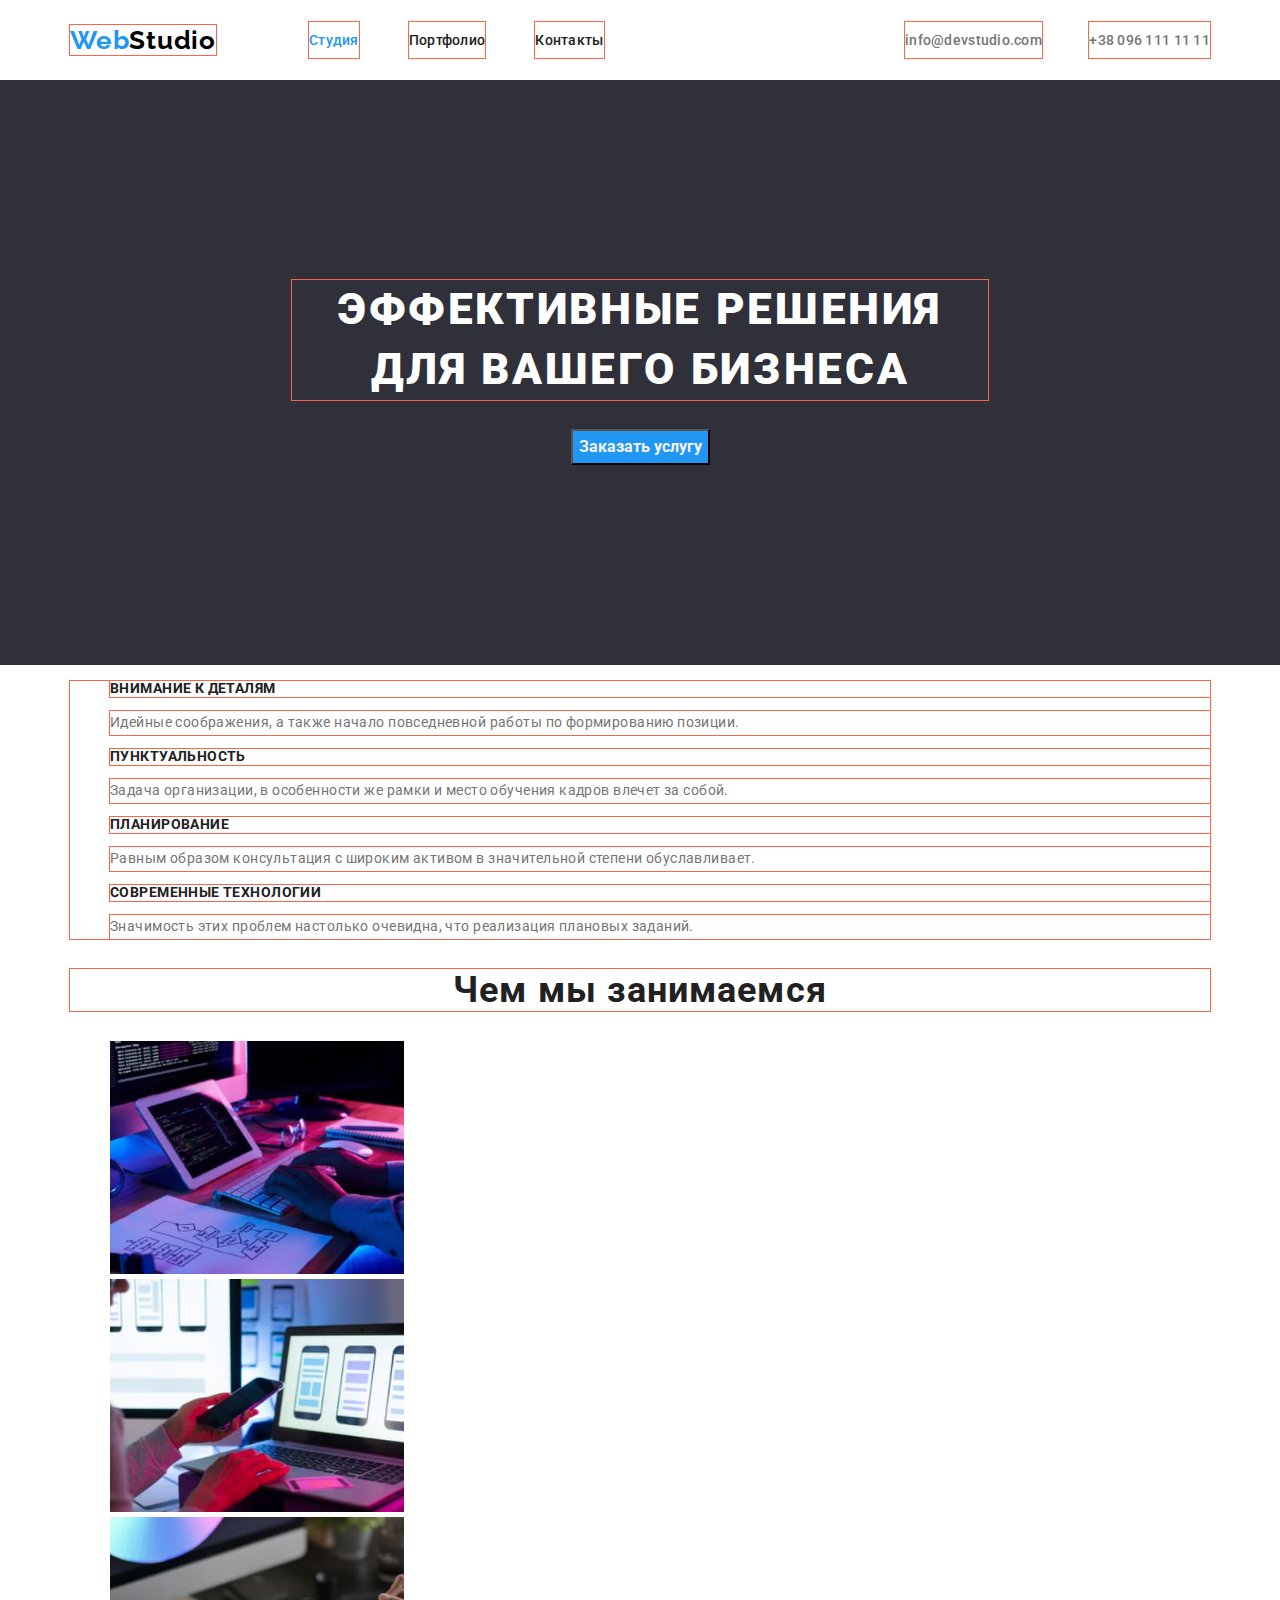
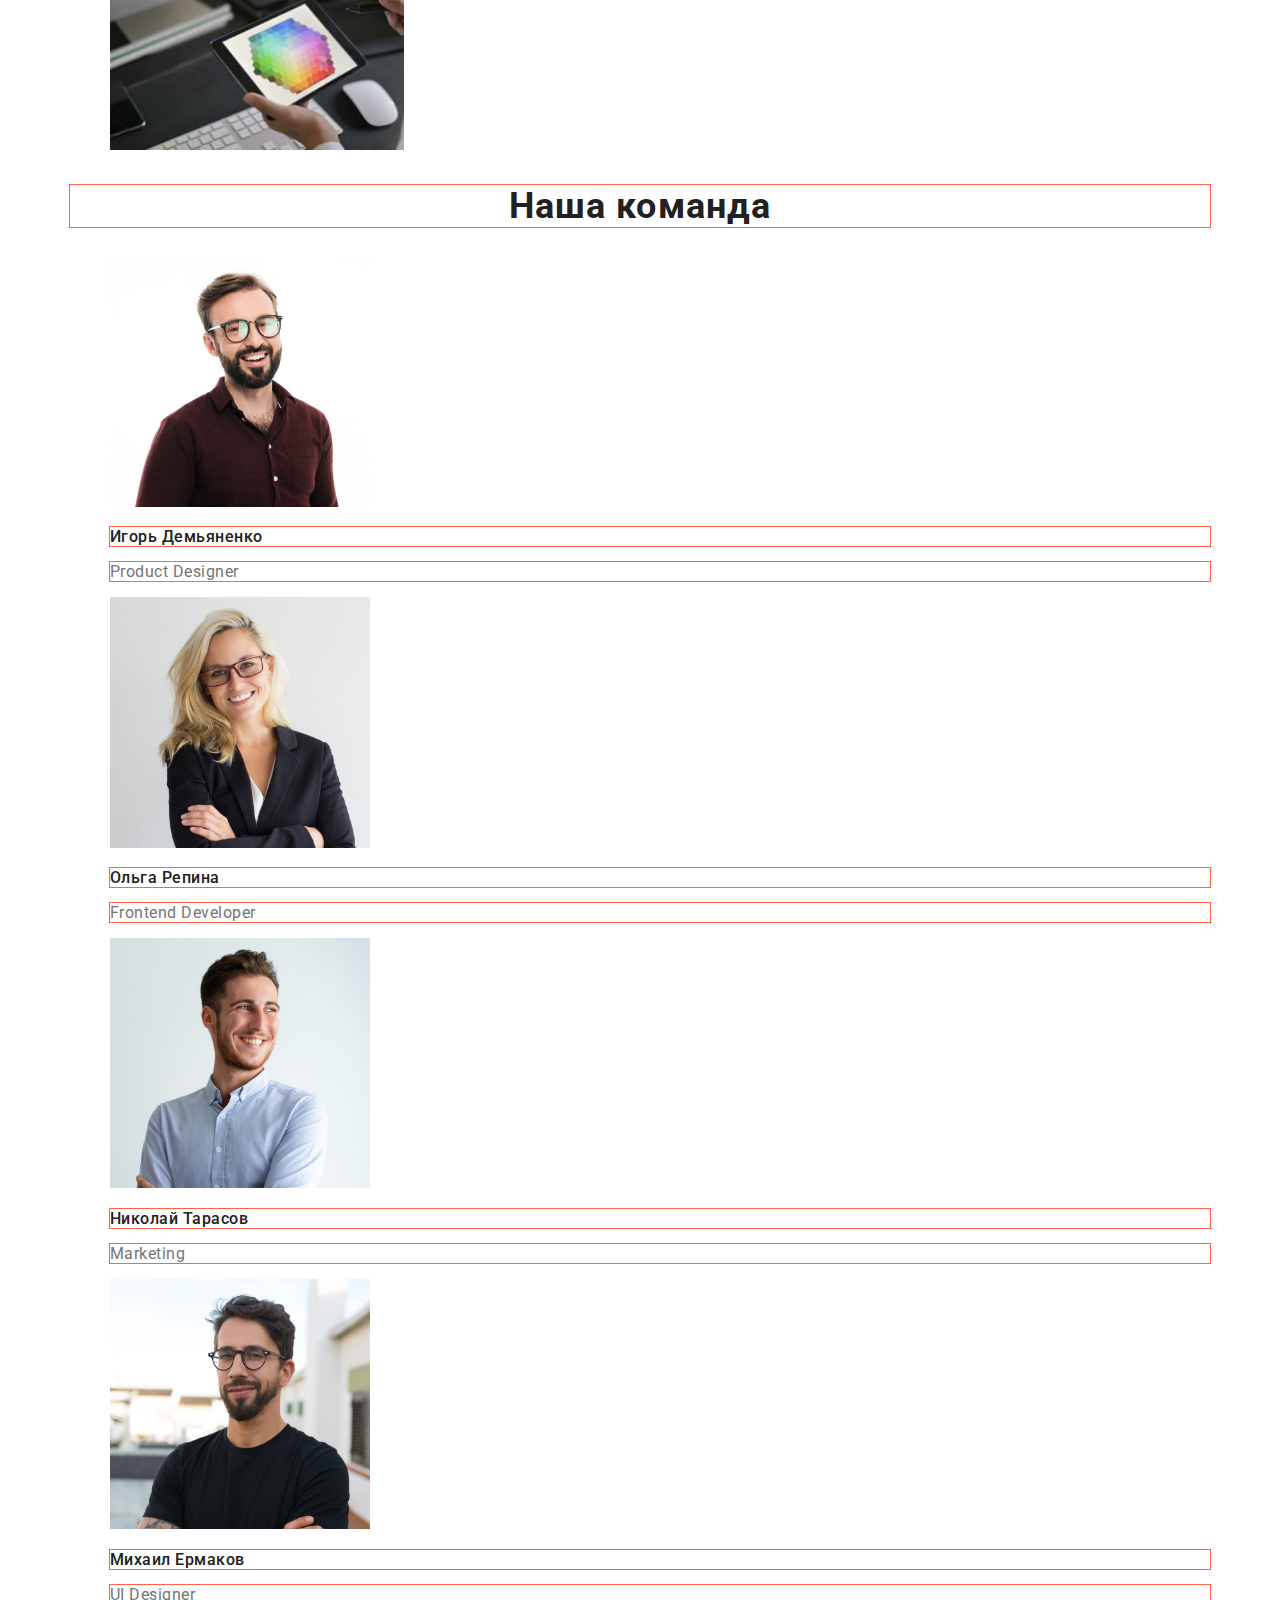
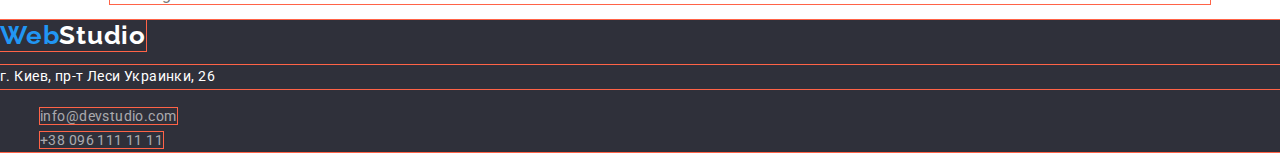
<file: index.html>
<!DOCTYPE html>
<html lang="ru">
<head>
    <meta charset="UTF-8">
    <meta http-equiv="X-UA-Compatible" content="IE=edge">
    <meta name="viewport" content="width=device-width, initial-scale=1.0">
    <title>WebStudio v.2.0</title>
    <link href="https://fonts.googleapis.com/css2?family=Raleway:wght@700&family=Roboto:wght@400;500;700&display=swap"
        rel="stylesheet">
    <link rel="stylesheet" href="https://cdnjs.cloudflare.com/ajax/libs/modern-normalize/1.1.0/modern-normalize.min.css">
    <link rel="stylesheet" href="./css/styles.css" />
</head>
<body>

        <header class="header container">
                <nav class="site-nav">
                    <a href="./index.html" class="logo">Web<span class="logo--accent">Studio</span></a>
    
                    <ul class="site-nav__list">
                        <li class="site-nav__item"><a href="./index.html" class="site-nav__link site-nav__link-current">Студия</a></li>
                        <li class="site-nav__item"><a href="./portfolio.html" class="site-nav__link">Портфолио</a></li>
                        <li class="site-nav__item"><a href="" class="site-nav__link">Контакты</a></li>   
                    </ul>
                </nav>
                <ul class="header-contacts__list">
                    <li class="header-contacts__item"><a href="mailto:info@devstudio.com" class="header-contacts__mail">info@devstudio.com</a></li>
                    <li class="header-contacts__item"><a href="tel:+380961111111" class="header-contacts__tel">+38 096 111 11 11</a>
                    </li>
                </ul>
        </header>

    <main>

        <section class="hero">
            <h1 class="hero__heading">Эффективные решения для вашего бизнеса</h1>
            <button type="button" class="hero__button">Заказать услугу</button>
        </section>

        <div class="container">
            <section class="features">
                <h2 class="features__heading visually-hidden">Особенности</h2>
                <ul class="features-list">
                    <li class="features-list__item">
                        <h3 class="features-list__heading">Внимание к деталям</h3>
                        <p class="features-list__paragraph">Идейные соображения, а также начало повседневной работы по формированию позиции.</p>
                    </li>
                    <li class="features-list__item">
                        <h3 class="features-list__heading">Пунктуальность</h3>
                        <p class="features-list__paragraph">Задача организации, в особенности же рамки и место обучения кадров влечет за собой.</p>
                    </li>
                    <li class="features-list__item">
                        <h3 class="features-list__heading">Планирование</h3>
                        <p class="features-list__paragraph">Равным образом консультация с широким активом в значительной степени обуславливает.</p>
                    </li>
                    <li class="features-list__item">
                        <h3 class="features-list__heading">Современные Технологии</h3>
                        <p class="features-list__paragraph">Значимость этих проблем настолько очевидна, что реализация плановых заданий.</p>
                    </li>
                </ul>
            </section>
        </div>

        <div class="container">
            <section class="works">
                <h2 class="works__heading">Чем мы занимаемся</h2>
                <ul class="works__list">
                    <li class="works__item"><img src="./images/box_1.jpg" class="works__link" alt="В работе" width="294"></li>
                    <li class="works__item"><img src="./images/box_2.jpg" class="works__link" alt="Шарится" width="294"></li>
                    <li class="works__item"><img src="./images/box_3.jpg" class="works__link" alt="Выбирает цвет" width="294"></li>
                </ul>
            </section>
        </div>

        <div class="container">
            <section class="team">
                <h2 class="team__heading">Наша команда</h2>
                <ul class="team-list">
                    <li class="team-list__item">
                        <img src="./images/person1.jpg" class="team-list__link" alt="Игорь Демьяненко" width="260">
                        <h3 class="team-list__heading">Игорь Демьяненко</h3>
                        <p class="team-list__paragraph">Product Designer</p>
                    </li>
                    <li class="team-list__item">
                        <img src="./images/person2.jpg" class="team-list__link" alt="Ольга Репина" width="260">
                        <h3 class="team-list__heading">Ольга Репина</h3>
                        <p class="team-list__paragraph">Frontend Developer</p>
                    </li>
                    <li class="team-list__item">
                        <img src="./images/person3.jpg" class="team-list__link" alt="Николай Тарасов" width="260">
                        <h3 class="team-list__heading">Николай Тарасов</h3>
                        <p class="team-list__paragraph">Marketing</p>
                    </li>
                    <li class="team-list__item">
                        <img src="./images/person4.jpg" class="team-list__link" alt="Михаил Ермаков" width="260">
                        <h3 class="team-list__heading">Михаил Ермаков</h3>
                        <p class="team-list__paragraph">UI Designer</p>
                    </li>
                </ul>
            </section>
        </div>
    </main>

    
    <footer class="footer">
        <a href="index.html" class="footer__logo">Web<span class="footer__logo--accent">Studio</span></a>
        <address class="footer-address">
            <p class="footer-address__address">г. Киев, пр-т Леси Украинки, 26</p>
            <ul class="footer-contacts__list">
                <li class="footer-contacts__item"><a href="mailto:info@devstudio.com"
                        class="footer-contacts__mail">info@devstudio.com</a></li>
                <li class="footer-contacts__item"><a href="tel:+380961111111" class="footer-contacts__tel">+38 096 111 11
                        11</a></li>
            </ul>
        </address>
    </footer>
    

</body>
</html>
</file>
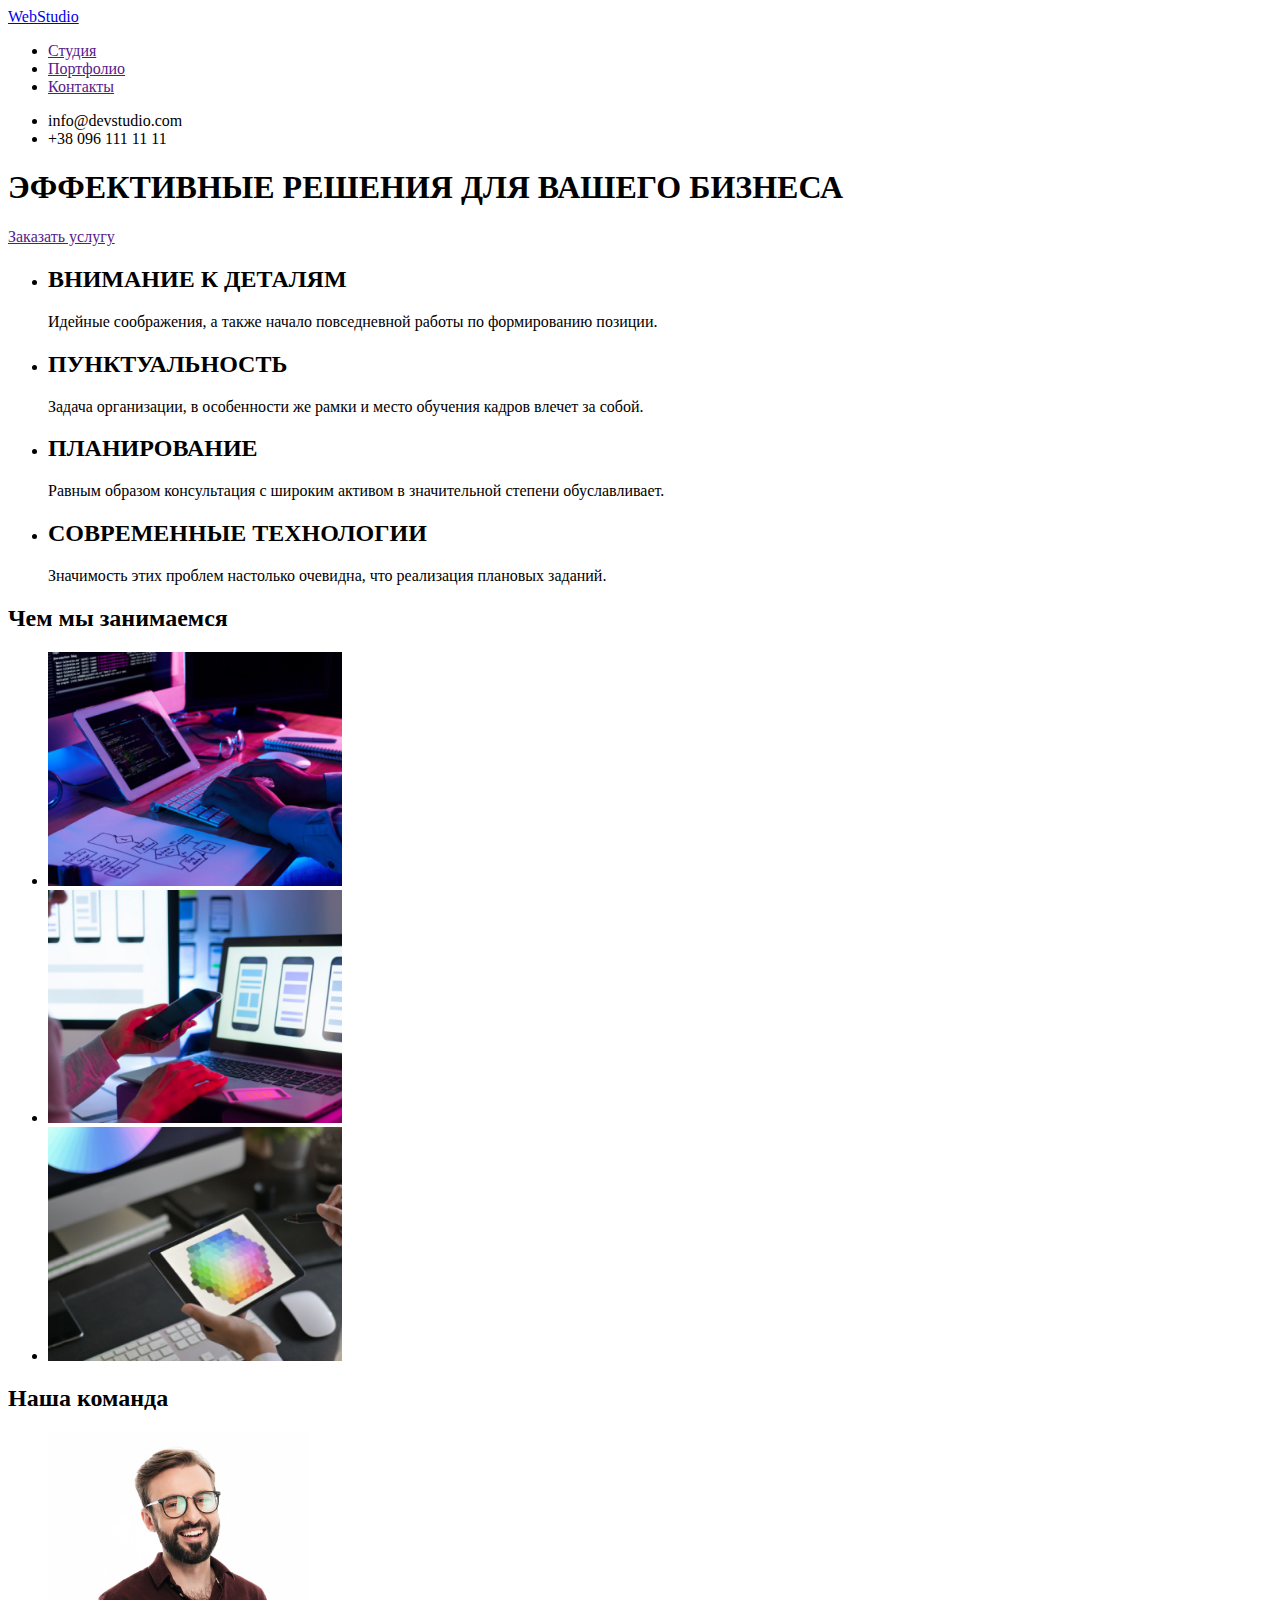
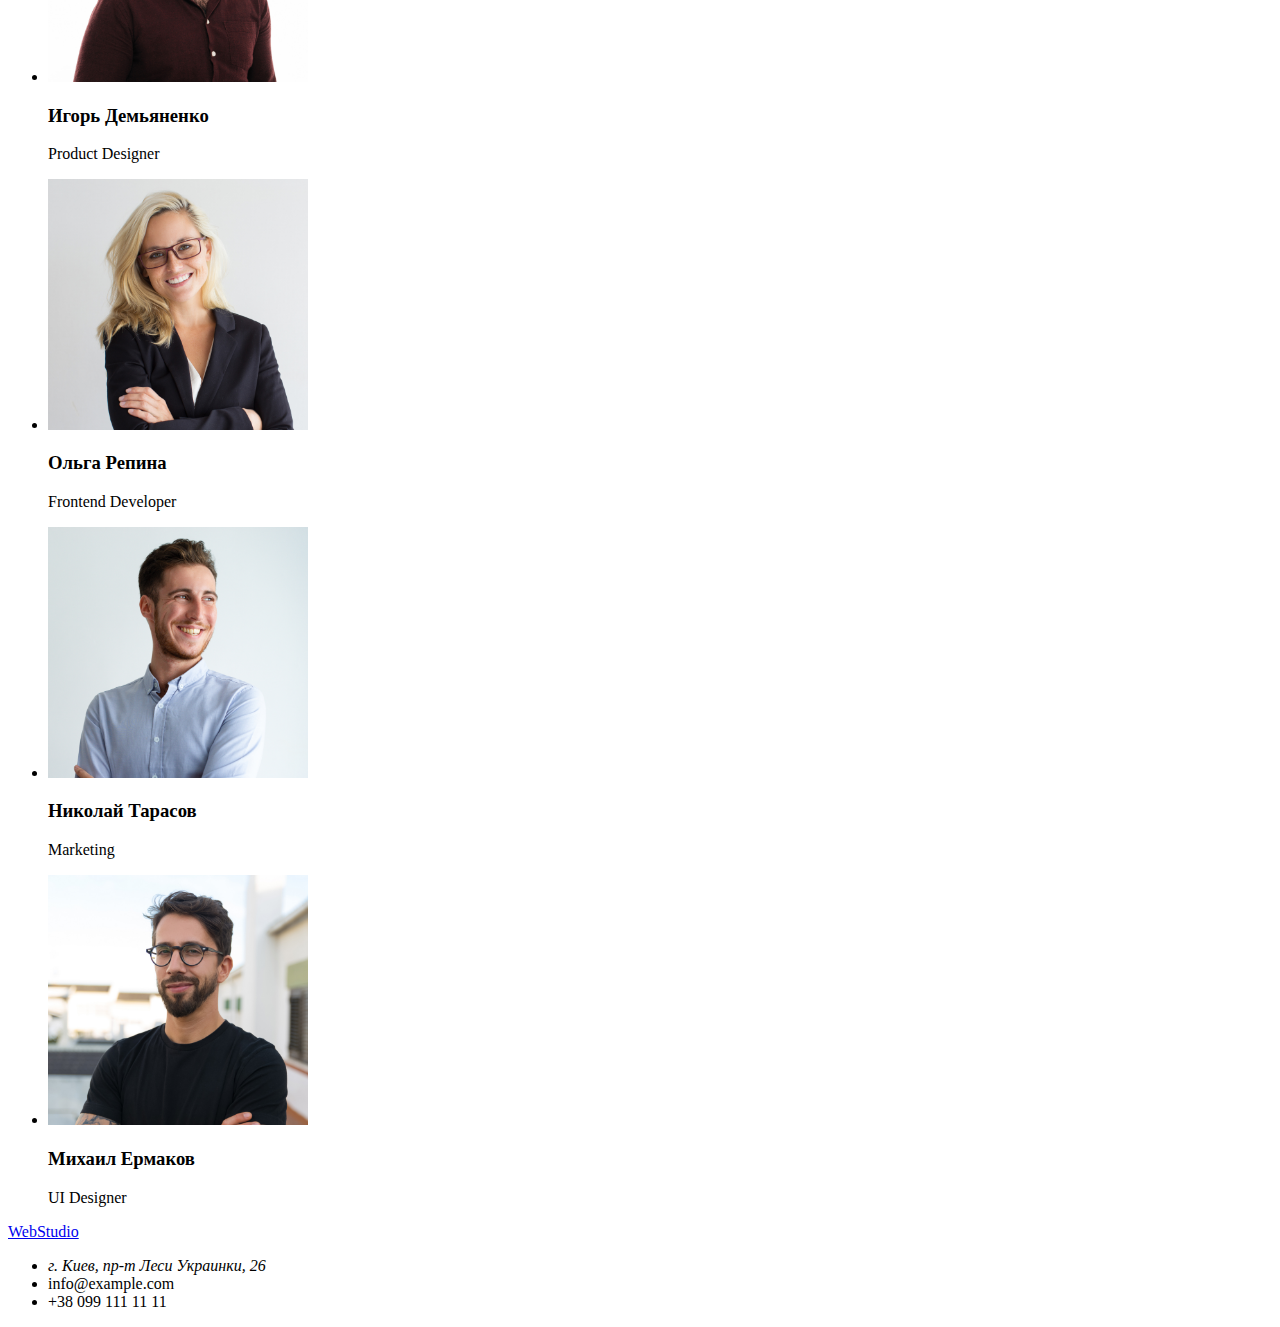
<file: WebStudio-site-layout/index.html>
<!DOCTYPE html>
<html lang="ru">
<head>
    <meta charset="UTF-8">
    <meta http-equiv="X-UA-Compatible" content="IE=edge">
    <meta name="viewport" content="width=device-width, initial-scale=1.0">
    <title>WebStudio v.2.0</title>
</head>
<body>

    <header>
        <nav>
            <a href="index.html">WebStudio</a>   

            <ul>
                <li><a href="">Студия</a></li>
                <li><a href="">Портфолио</a></li>
                <li><a href="">Контакты</a></li>
            </ul>

            <ul>
                <li>info@devstudio.com</li>
                <li>+38 096 111 11 11</li>
            </ul>
        </nav>
    </header>

    <section>
        <h1>ЭФФЕКТИВНЫЕ РЕШЕНИЯ ДЛЯ ВАШЕГО БИЗНЕСА</h1>
        <a href="">Заказать услугу</a>
    </section>

    <section>
       <ul>
        <li>
            <h2>ВНИМАНИЕ К ДЕТАЛЯМ</h2>
            <p>Идейные соображения, а также начало повседневной работы по формированию позиции.</p>
        </li>
        <li>
            <h2>ПУНКТУАЛЬНОСТЬ</h2>
            <p>Задача организации, в особенности же рамки и место обучения кадров влечет за собой.</p>
        </li>
        <li>
            <h2>ПЛАНИРОВАНИЕ</h2>
            <p>Равным образом консультация с широким активом в значительной степени обуславливает.</p>
        </li>
        <li>
            <h2>СОВРЕМЕННЫЕ ТЕХНОЛОГИИ</h2>
            <p>Значимость этих проблем настолько очевидна, что реализация плановых заданий.</p>
        </li>
       </ul>
    </section>

    <section>
        <h2>Чем мы занимаемся</h2>
       <ul>
        <li><a href=""><img src="/WebStudio-site-layout/images/box_1.jpg" alt="В работе" width="294"></a></li>
        <li><a href=""><img src="/WebStudio-site-layout/images/box_2.jpg" alt="Шарится" width="294"></a></li>
        <li><a href=""><img src="/WebStudio-site-layout/images/box_3.jpg" alt="Выбирает цвет" width="294"></a></li>
       </ul>
    </section>

    <section>
        <h2>Наша команда</h2>
        <ul>
            <li>
                <img src="/WebStudio-site-layout/images/person1.jpg" alt="Игорь Демьяненко" width="260">
                    <h3>Игорь Демьяненко</h3>
                    <p>Product Designer</p>
            </li>
            <li>
                <img src="/WebStudio-site-layout/images/person2.jpg" alt="Ольга Репина" width="260">
                <h3>Ольга Репина</h3>
                <p>Frontend Developer</p>
            </li>
            <li>
                <img src="/WebStudio-site-layout/images/person3.jpg" alt="Николай Тарасов" width="260">
                <h3>Николай Тарасов</h3>
                <p>Marketing</p>
            </li>
            <li>
                <img src="/WebStudio-site-layout/images/person4.jpg" alt="Михаил Ермаков" width="260">
                <h3>Михаил Ермаков</h3>
                <p>UI Designer</p>
            </li>
        </ul>
    </section>

    <footer>
        <a href="index.html">WebStudio</a> 
        <ul>
            <li><address>г. Киев, пр-т Леси Украинки, 26</address></li>
            <li>info@example.com</li>
            <li>+38 099 111 11 11</li>
        </ul>
    </footer>

</body>
</html>
</file>
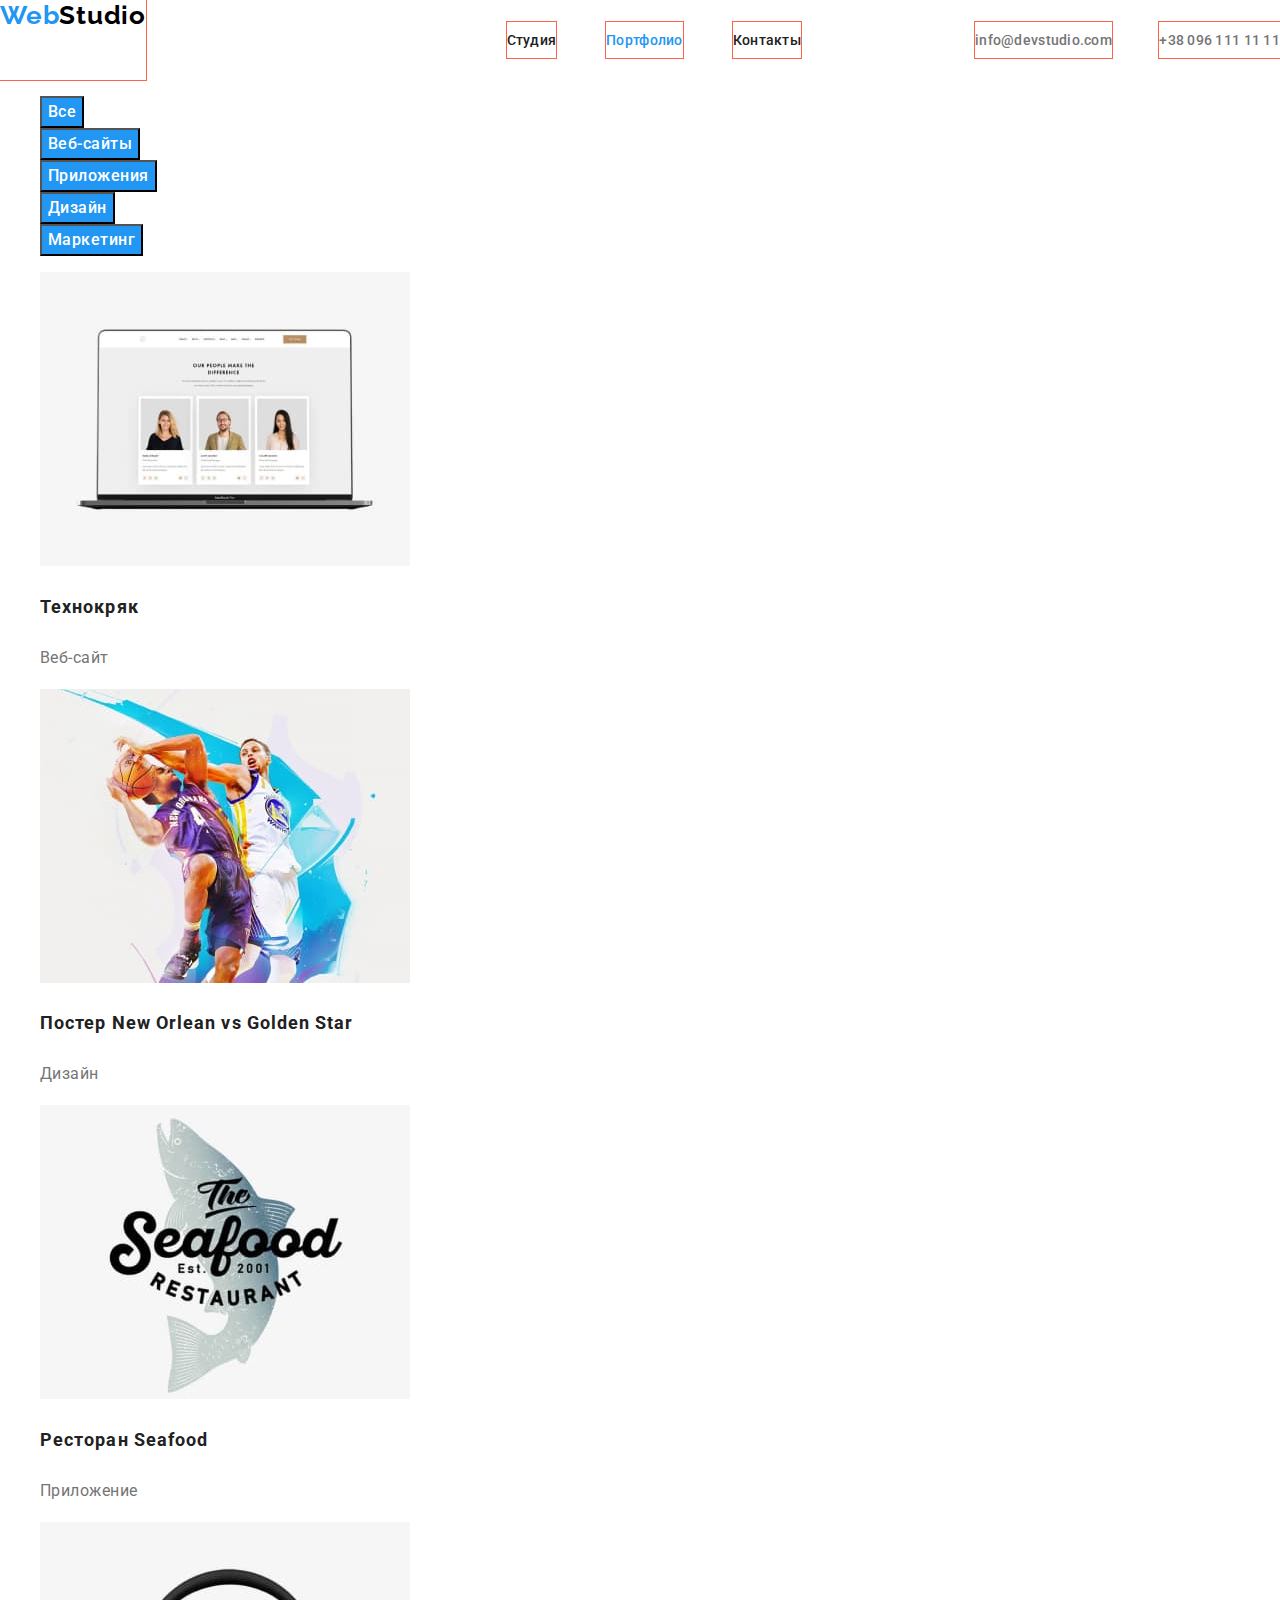
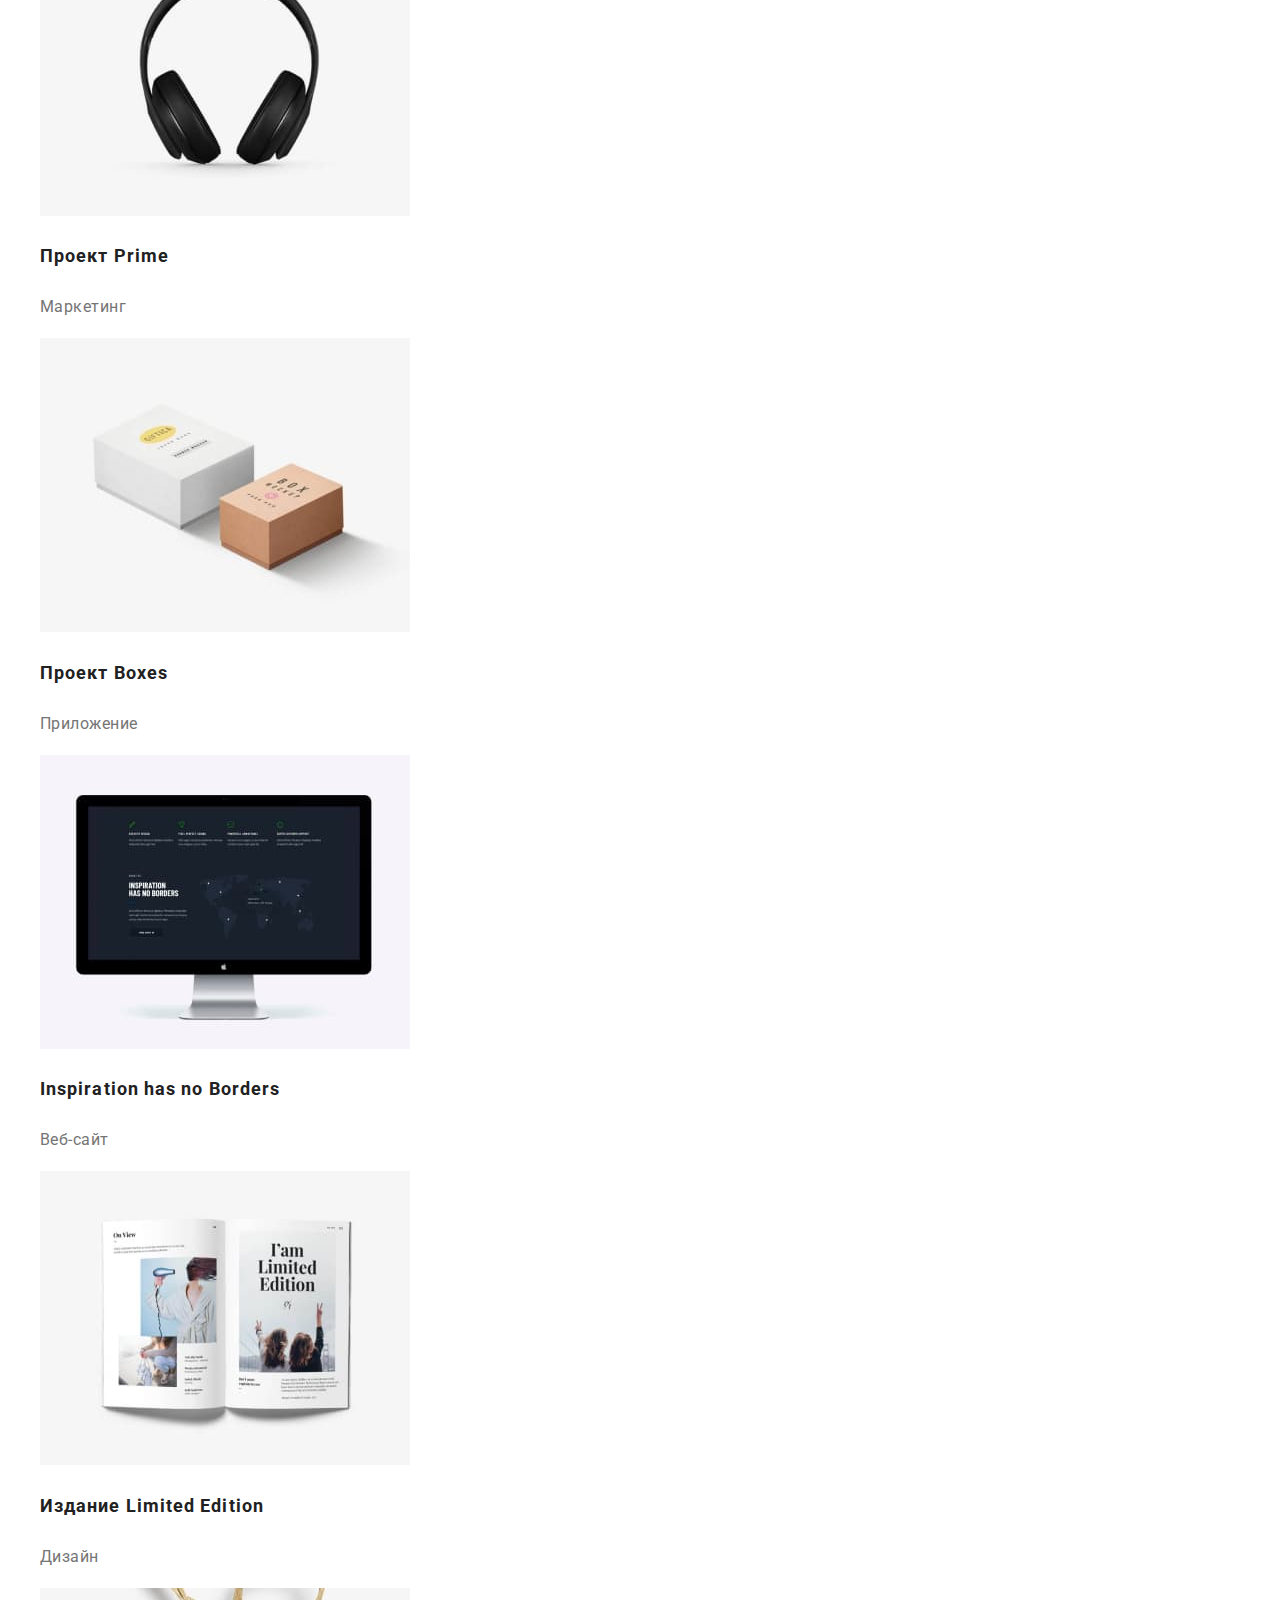
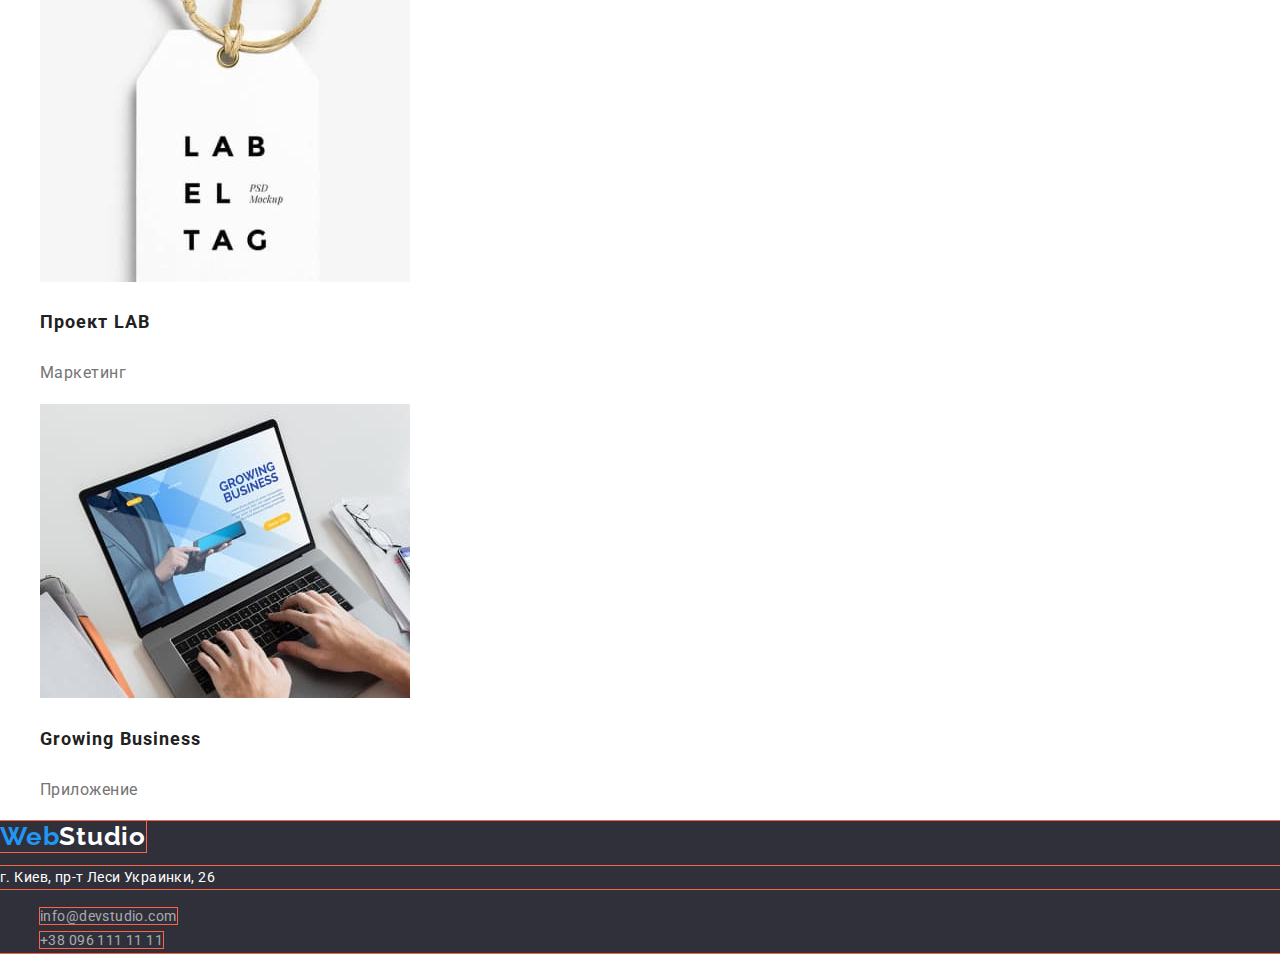
<file: portfolio.html>
<!DOCTYPE html>
<html lang="ru">
<head>
    <meta charset="UTF-8">
    <meta http-equiv="X-UA-Compatible" content="IE=edge">
    <meta name="viewport" content="width=device-width, initial-scale=1.0">
    <title>WebStudio v.2.0</title>
    <link href="https://fonts.googleapis.com/css2?family=Raleway:wght@700&family=Roboto:wght@400;500;700&display=swap"
        rel="stylesheet">
    <link rel="stylesheet" href="https://cdnjs.cloudflare.com/ajax/libs/modern-normalize/1.1.0/modern-normalize.min.css">
    <link rel="stylesheet" href="./css/styles.css">
</head>
<body>
    
    <header class="header">
            <a href="./index.html" class="logo">Web<span class="logo--accent">Studio</span></a>
        <nav class="site-nav">  
            <ul class="site-nav__list">
                <li class="site-nav__item"><a href="./index.html" class="site-nav__link">Студия</a></li>
                <li class="site-nav__item"><a href="./portfolio.html" class="site-nav__link site-nav__link-current">Портфолио</a></li>
                <li class="site-nav__item"><a href="" class="site-nav__link">Контакты</a></li>
            </ul>
        </nav>

            <ul class="header-contacts__list">
                <li class="header-contacts__item"><a href ="mailto:info@devstudio.com" class="header-contacts__mail">info@devstudio.com</a></li>
                <li class="header-contacts__item"><a href="tel:+380961111111" class="header-contacts__tel">+38 096 111 11 11</a></li>
            </ul>
    </header>

    <main>
        <section class="portfolio-buttons">
            <h2 class="portfolio-buttons__heading visually-hidden">Портфолио</h2>
            <ul class="portfolio-buttons__list">
                <li class="portfolio-buttons__item"><button type="button" class="portfolio_button">Все</button></li>
                <li class="portfolio-buttons__item"><button type="button" class="portfolio_button">Веб-сайты</button></li>
                <li class="portfolio-buttons__item"><button type="button" class="portfolio_button">Приложения</button></li>
                <li class="portfolio-buttons__item"><button type="button" class="portfolio_button">Дизайн</button></li>
                <li class="portfolio-buttons__item"><button type="button" class="portfolio_button">Маркетинг</button></li>
            </ul>
        </section>

        <section class="portfolio">
            <ul class="portfolio-list">
                <li class="portfolio-list__item">
                    <img src="./images/portfolio1.jpg" alt="Ноутбук" width="370">
                    <h3 class="portfolio-list__heading">Технокряк</h3>
                    <p class="portfolio-list__paragraph">Веб-сайт</p>
                </li>
                <li class="portfolio-list__item">
                    <img src="./images/portfolio2.jpg" alt="Два игрока баскетболисты" width="370">
                    <h3 class="portfolio-list__heading">Постер New Orlean vs Golden Star</h3>
                    <p class="portfolio-list__paragraph">Дизайн</p>
                </li>
                <li class="portfolio-list__item">
                    <img src="./images/portfolio3.jpg" alt="Логотип ресторана" width="370">
                    <h3 class="portfolio-list__heading">Ресторан Seafood</h3>
                    <p class="portfolio-list__paragraph">Приложение</p>
                </li>
                <li class="portfolio-list__item">
                    <img src="./images/portfolio4.jpg" alt="Накладные наушники" width="370">
                    <h3 class="portfolio-list__heading">Проект Prime</h3>
                    <p class="portfolio-list__paragraph">Маркетинг</p>
                </li>
                <li class="portfolio-list__item">
                    <img src="./images/portfolio5.jpg" alt="Две коробки" width="370">
                    <h3 class="portfolio-list__heading">Проект Boxes</h3>
                    <p class="portfolio-list__paragraph">Приложение</p>
                </li>
                <li class="portfolio-list__item">
                    <img src="./images/portfolio6.jpg" alt="Компьютер моноблок" width="370">
                    <h3 class="portfolio-list__heading">Inspiration has no Borders</h3>
                    <p class="portfolio-list__paragraph">Веб-сайт</p>
                </li>
                <li class="portfolio-list__item">
                    <img src="./images/portfolio7.jpg" alt="Открытый журнал" width="370">
                    <h3 class="portfolio-list__heading">Издание Limited Edition</h3>
                    <p class="portfolio-list__paragraph">Дизайн</p>
                </li>
                <li class="portfolio-list__item">
                    <img src="./images/portfolio8.jpg" alt="Ярлык" width="370">
                    <h3 class="portfolio-list__heading">Проект LAB</h3>
                    <p class="portfolio-list__paragraph">Маркетинг</p>
                </li>
                <li class="portfolio-list__item">
                    <img src="./images/portfolio9.jpg" alt="Работа за ноутбуком" width="370">
                    <h3 class="portfolio-list__heading">Growing Business</h3>
                    <p class="portfolio-list__paragraph">Приложение</p>
                </li>
            </ul>
        </section>
    </main>

    <footer class="footer">
        <a href="index.html" class="footer__logo">Web<span class="footer__logo--accent">Studio</span></a> 
        <address class="footer-address">
            <p class="footer-address__address">г. Киев, пр-т Леси Украинки, 26</p>
            <ul class="footer-contacts__list">
                <li class="footer-contacts__item"><a href ="mailto:info@devstudio.com" class="footer-contacts__mail">info@devstudio.com</a></li>
                <li class="footer-contacts__item"><a href="tel:+380961111111" class="footer-contacts__tel">+38 096 111 11 11</a></li>
            </ul>
        </address>
    </footer>

</body>
</html>
</file>
<file: css/styles.css>
/* fills main page */
/* logo color #000000 and #2196F3 */
/* h2.. color #212121 */
/* p color #757575 */
/*acent color #2196F3 */
/* tel color #757575 */
/* hero color H1 #FFFFFF */
/*button text color #FFFFFF */
/*footer logo color #2196F3 #FFFFFF */
/*footer adress colors #FFFFFF* rgba(255, 255, 255, 0.6) (mail tel)*/
/* hero, footer bcg #2F303A */

:root {
    --bgc-secondary: #2F303A;
    --logo: #2196F3;
    --accent-logo-header: #000000;
    --accent-logo-footer: #FFFFFF;
    --nav-main: #212121;
    --nav-accent: #2196F3;
    --contacts-main: #757575;
    --hero-heading: #FFFFFF;
    --button-bgc-active: #2196F3;
    --button-name-active: #FFFFFF;
    --button-bgc: #F5F4FA;
    --button-name: #212121;
    --heading-main: #212121;
    --paragraph-main: #757575;
    --address-footer: #FFFFFF;
    --contacts-footer: rgba(255, 255, 255, 0.6);
}

html {
    box-sizing: border-box;
    /*calculation of geometry*/

}

*,
*::before,
*::after {
    box-sizing: inherit;
    /*calculation of geometry*/
}

body {
    background-color: #FFFFFF;

    font-family: 'Roboto', sans-serif;
    font-weight: 400;

    margin: 0;
}

.visually-hidden {
    position: absolute !important;
    clip: rect(1px 1px 1px 1px);
    clip: rect(1px, 1px, 1px, 1px);
    padding: 0 !important;
    border: 0 !important;
    height: 1px !important;
    width: 1px !important;
    overflow: hidden;
}

a {
    text-decoration: none;
}

ul {
    list-style: none;
}

.container {
    max-width: 1170px;
    padding-left: 15px;
    padding-right: 15px;
    margin: 0 auto;
}

.header {
    display: flex;
    justify-content: space-between;
    height: 80px;
}

.site-nav {
    display: flex;
    align-items: center;
    justify-content: space-between;
    margin: 0;
    padding: 0;
}


.site-nav__item:not(:last-child) {
    margin-right: 50px;
}

.site-nav__item:first-child {
    margin-left: 93px;
}

.logo {
    color: var(--logo);

    font-family: 'Raleway', sans-serif;
    font-weight: 700;
    font-size: 26px;
    line-height: 1.19;
    /* identical to box height */
    letter-spacing: 0.03em;

    outline: 1px solid tomato;

    display: inline-block;
}

.logo--accent {
    color: var(--accent-logo-header);
}

.site-nav__list {
    width: 294px;
    display: flex;
    justify-content: space-between;
    margin: 0px;
    padding: 0px;
}

.site-nav__link {
    padding: 10px 0px 10px 0px;

    color: var(--nav-main);

    font-weight: 500;
    font-size: 14px;
    line-height: 1.14;
    letter-spacing: 0.02em;

    outline: 1px solid tomato;
}

.site-nav__link:hover,
.site-nav__link:focus,
.site-nav__link:active,
.site-nav__link-current {

    color: var(--nav-accent);
}

.header-contacts__list {
    width: 305px;
    display: flex;
    align-items: center;
    justify-content: space-between;

    padding: 0;
    margin: 0;
}

.header-contacts__mail,
.header-contacts__tel {
    padding: 10px 0 10px 0;

    color: var(--contacts-main);

    font-style: normal;
    font-weight: 500;
    font-size: 14px;
    line-height: 1.14;
    letter-spacing: 0.02em;

    outline: 1px solid tomato;
}

.header-contacts__mail:hover,
.header-contacts__mail:focus,
.header-contacts__mail:active,
.header-contacts__tel:hover,
.header-contacts__tel:focus,
.header-contacts__tel:active {
    color: var(--nav-accent);
}

.hero {
    display: flex;
    flex-direction: column;
    align-items: center;
    background-color: var(--bgc-secondary);

}

.hero__heading {
    display: inline-block;
    width: 696px;
    padding: 0px;
    margin-top: 200px;
    margin-left: auto;
    margin-right: auto;

    color: var(--hero-heading);

    font-weight: 900;
    font-size: 44px;
    line-height: 1.36;
    text-align: center;
    letter-spacing: 0.06em;
    text-transform: uppercase;


    outline: 1px solid tomato;
}

.hero__button {
    margin-bottom: 200px;

    background-color: var(--button-bgc-active);
    color: var(--button-bgc);
    cursor: pointer;

    font-family: inherit;
    font-weight: 700;
    font-size: 16px;
    line-height: 1.88;

}

.features-list {
    outline: 1px solid tomato;
}

.features-list__heading {
    color: var(--heading-main);

    font-weight: 700;
    font-size: 14px;
    line-height: 1.14;
    letter-spacing: 0.03em;
    text-transform: uppercase;

    outline: 1px solid tomato;
}

.features-list__paragraph {
    color: var(--paragraph-main);

    font-size: 14px;
    line-height: 1.71;
    letter-spacing: 0.03em;

    outline: 1px solid tomato;
}

.works__heading {
    color: var(--heading-main);

    font-weight: 700;
    font-size: 36px;
    line-height: 1.17;
    text-align: center;
    letter-spacing: 0.03em;

    outline: 1px solid tomato;
}

.team__heading {
    color: var(--heading-main);

    font-weight: 700;
    font-size: 36px;
    line-height: 1.17;
    text-align: center;
    letter-spacing: 0.03em;

    outline: 1px solid tomato;
}

.team-list__heading {
    color: var(--heading-main);

    font-weight: 500;
    font-size: 16px;
    line-height: 1.19;
    /* identical to box height */
    /* text-align: center; */
    letter-spacing: 0.03em;

    outline: 1px solid tomato;
}

.team-list__paragraph {
    color: var(--paragraph-main);

    font-size: 16px;
    line-height: 1.19;
    /* identical to box height */
    /* text-align: center; */
    letter-spacing: 0.03em;

    outline: 1px solid tomato;
}

.footer {
    background-color: var(--bgc-secondary);

    outline: 1px solid tomato;
}

.footer__logo {
    color: var(--logo);

    font-family: 'Raleway';
    font-weight: 700;
    font-size: 26px;
    line-height: 1.19;
    /* identical to box height */
    letter-spacing: 0.03em;

    outline: 1px solid tomato;

    display: inline-block;
}

.footer__logo--accent {
    color: var(--accent-logo-footer);
}

.footer-address__address {
    color: var(--address-footer);

    font-style: normal;
    font-size: 14px;
    line-height: 1.71;
    letter-spacing: 0.03em;

    outline: 1px solid tomato;
}

.footer-contacts__mail,
.footer-contacts__tel {
    color: var(--contacts-footer);

    font-style: normal;
    font-size: 14px;
    line-height: 1.71;
    letter-spacing: 0.03em;

    outline: 1px solid tomato;
}

.footer-contacts__mail:hover,
.footer-contacts__mail:focus,
.footer-contacts__mail:active,
.footer-contacts__tel:hover,
.footer-contacts__tel:focus,
.footer-contacts__tel:active {
    color: var(--nav-accent);
}

/**************************************************PORTFOLIO STYLES**************************************************/

.portfolio_button {
    background-color: var(--button-bgc-active);
    color: var(--button-name-active);
    cursor: pointer;

    font-family: inherit;
    font-weight: 500;
    font-size: 16px;
    line-height: 1.63;
    /* identical to box height, or 162% */
    text-align: center;
    letter-spacing: 0.03em;
}

.portfolio-list__heading {
    color: var(--heading-main);

    font-weight: 700;
    font-size: 18px;
    line-height: 2;
    /* identical to box height, or 200% */
    letter-spacing: 0.06em;
}

.portfolio-list__paragraph {
    color: var(--paragraph-main);

    font-size: 16px;
    line-height: 1.88;
    /* identical to box height, or 188% */
    letter-spacing: 0.03em;
}
</file>
